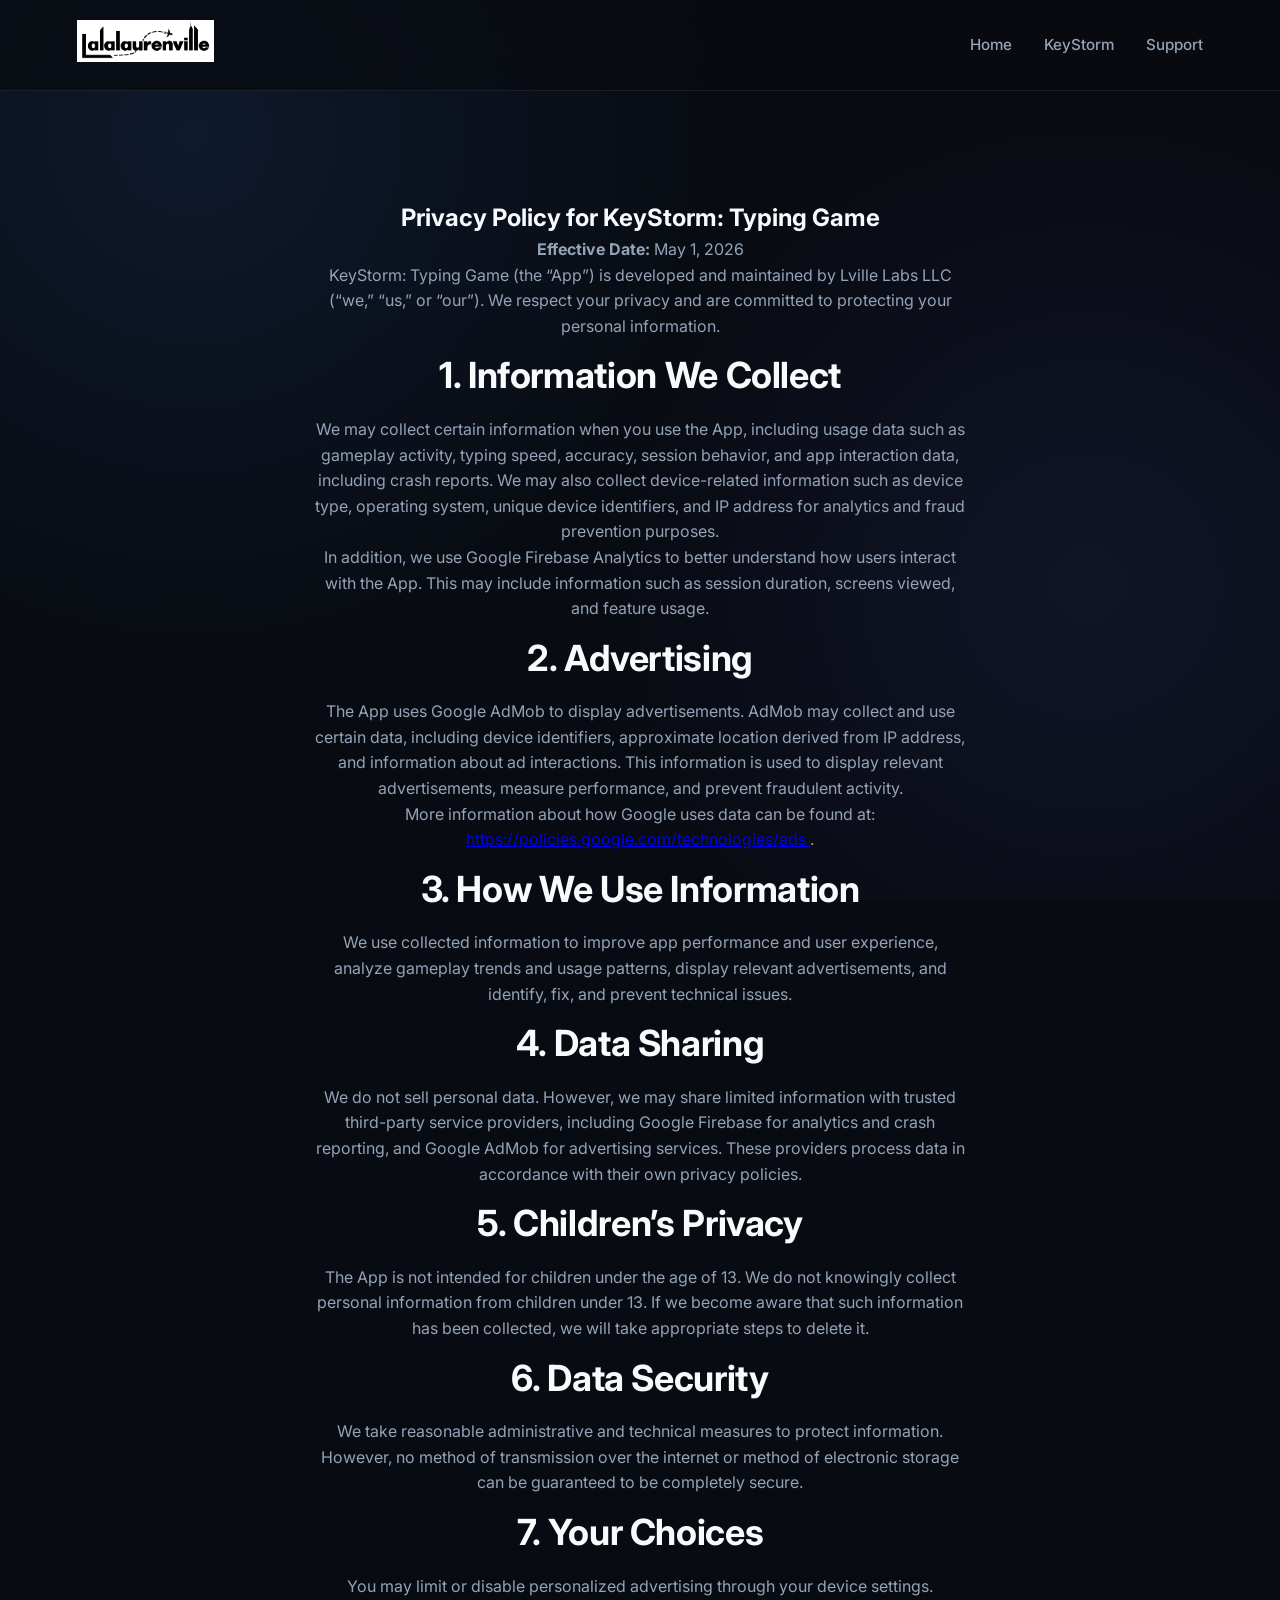
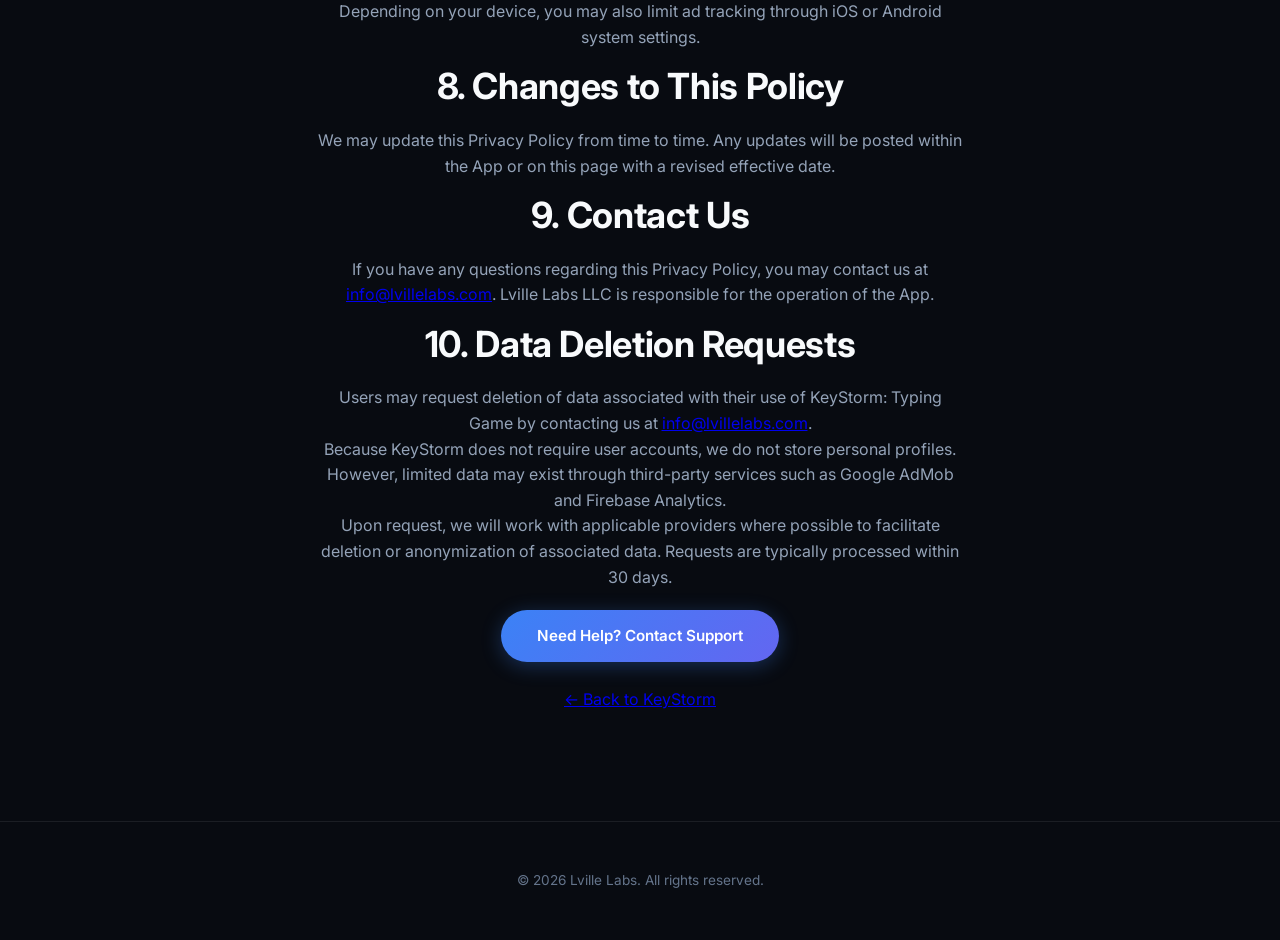
<file: keystorm/privacy/index.html>
<!DOCTYPE html>
<html lang="en">
<head>
  <meta charset="UTF-8">
  <meta name="viewport" content="width=device-width, initial-scale=1.0">
  <title>KeyStorm Privacy Policy - Lville Labs</title>
  
  <link rel="stylesheet" href="../../style.css">
  <link href="https://fonts.googleapis.com/css2?family=Inter:wght@400;600;800&display=swap" rel="stylesheet">
</head>
<body>
  <header>
  <a href="../../index.html" class="logo-link">
    <img src="../../assets/logo.jpg" alt="Lville Labs Logo" class="logo">
  </a>
  
  <button class="mobile-nav-toggle" id="mobileNavToggle" aria-label="Toggle navigation">
    <span></span>
    <span></span>
    <span></span>
  </button>

  <nav id="navMenu">
    <a href="../../index.html">Home</a>
    <a href="../index.html">KeyStorm</a>
    <a href="../support/index.html">Support</a>
  </nav>
  </header>



  <main>
    <section class="about">
      <h1>Privacy Policy for KeyStorm: Typing Game</h1>

      <p><strong>Effective Date:</strong> May 1, 2026</p>

      <p>
        KeyStorm: Typing Game (the “App”) is developed and maintained by Lville Labs LLC (“we,” “us,” or “our”). 
        We respect your privacy and are committed to protecting your personal information.
      </p>

      <h2>1. Information We Collect</h2>
      <p>
        We may collect certain information when you use the App, including usage data such as gameplay activity, typing speed, 
        accuracy, session behavior, and app interaction data, including crash reports. We may also collect device-related 
        information such as device type, operating system, unique device identifiers, and IP address for analytics and fraud 
        prevention purposes.
      </p>
      <p>
        In addition, we use Google Firebase Analytics to better understand how users interact with the App. This may include 
        information such as session duration, screens viewed, and feature usage.
      </p>

      <h2>2. Advertising</h2>
      <p>
        The App uses Google AdMob to display advertisements. AdMob may collect and use certain data, including device identifiers, 
        approximate location derived from IP address, and information about ad interactions. This information is used to display 
        relevant advertisements, measure performance, and prevent fraudulent activity.
      </p>
      <p>
        More information about how Google uses data can be found at:
        <a href="https://policies.google.com/technologies/ads" target="_blank">
          https://policies.google.com/technologies/ads
        </a>.
      </p>

      <h2>3. How We Use Information</h2>
      <p>
        We use collected information to improve app performance and user experience, analyze gameplay trends and usage patterns, 
        display relevant advertisements, and identify, fix, and prevent technical issues.
      </p>

      <h2>4. Data Sharing</h2>
      <p>
        We do not sell personal data. However, we may share limited information with trusted third-party service providers, 
        including Google Firebase for analytics and crash reporting, and Google AdMob for advertising services. These providers 
        process data in accordance with their own privacy policies.
      </p>

      <h2>5. Children’s Privacy</h2>
      <p>
        The App is not intended for children under the age of 13. We do not knowingly collect personal information from children 
        under 13. If we become aware that such information has been collected, we will take appropriate steps to delete it.
      </p>

      <h2>6. Data Security</h2>
      <p>
        We take reasonable administrative and technical measures to protect information. However, no method of transmission over 
        the internet or method of electronic storage can be guaranteed to be completely secure.
      </p>

      <h2>7. Your Choices</h2>
      <p>
        You may limit or disable personalized advertising through your device settings. Depending on your device, you may also 
        limit ad tracking through iOS or Android system settings.
      </p>

      <h2>8. Changes to This Policy</h2>
      <p>
        We may update this Privacy Policy from time to time. Any updates will be posted within the App or on this page with a 
        revised effective date.
      </p>

      <h2>9. Contact Us</h2>
      <p>
        If you have any questions regarding this Privacy Policy, you may contact us at 
        <a href="mailto:info@lvillelabs.com">info@lvillelabs.com</a>. 
        Lville Labs LLC is responsible for the operation of the App.
      </p>

      <h2>10. Data Deletion Requests</h2>
      <p>
        Users may request deletion of data associated with their use of KeyStorm: Typing Game by contacting us at 
        <a href="mailto:info@lvillelabs.com">info@lvillelabs.com</a>.
      </p>

      <p>
        Because KeyStorm does not require user accounts, we do not store personal profiles. However, limited data may exist 
        through third-party services such as Google AdMob and Firebase Analytics.
      </p>

      <p>
        Upon request, we will work with applicable providers where possible to facilitate deletion or anonymization of 
        associated data. Requests are typically processed within 30 days.
      </p>
      <!-- CTA Button Group -->
      <div class="cta-buttons" style="display: flex; gap: 15px; justify-content: center; flex-wrap: wrap; margin-top: 20px;">
        <a href="../support/index.html" class="cta">Need Help? Contact Support</a>
      </div>
<br>
      <p><a href="../index.html">← Back to KeyStorm</a></p>
    </section>
  </main>

  <footer>
    &copy; 2026 Lville Labs. All rights reserved.
  </footer>
  <script src="../../script.js"></script>
</body>
</html>
</file>
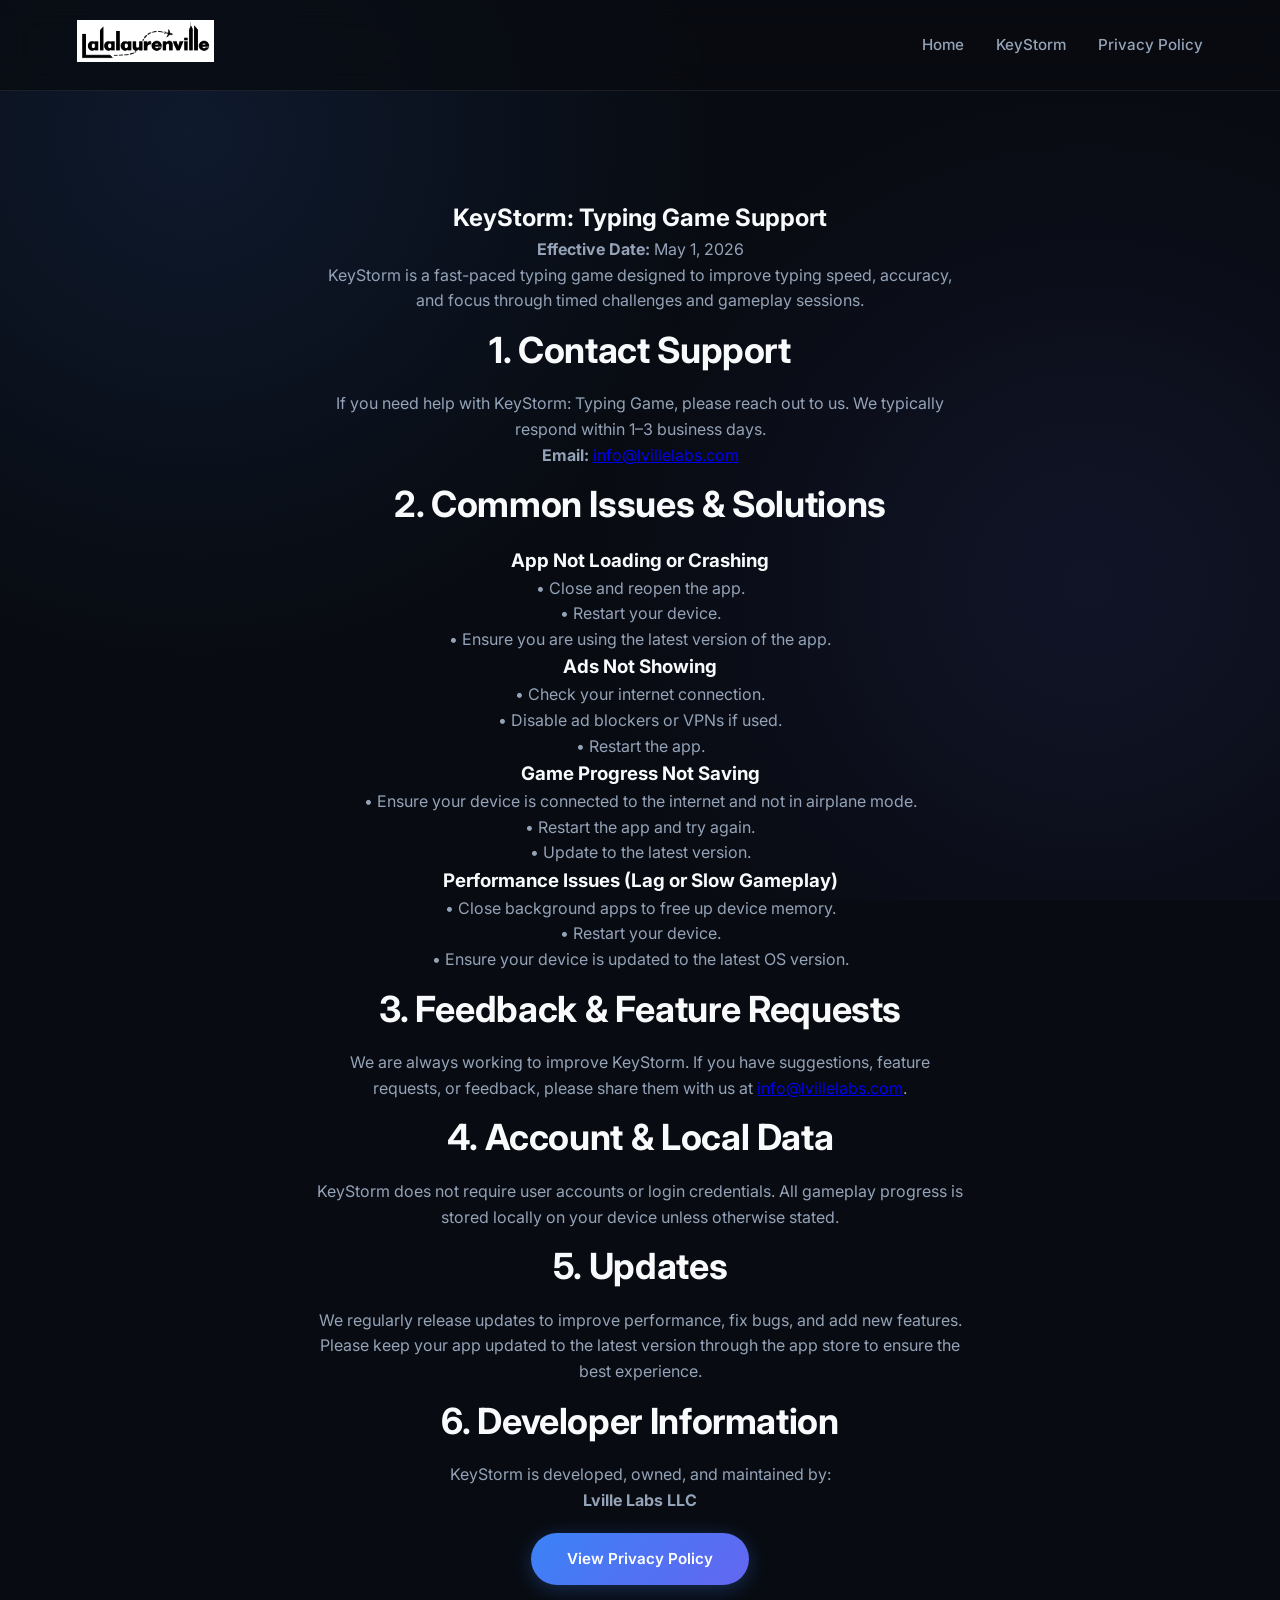
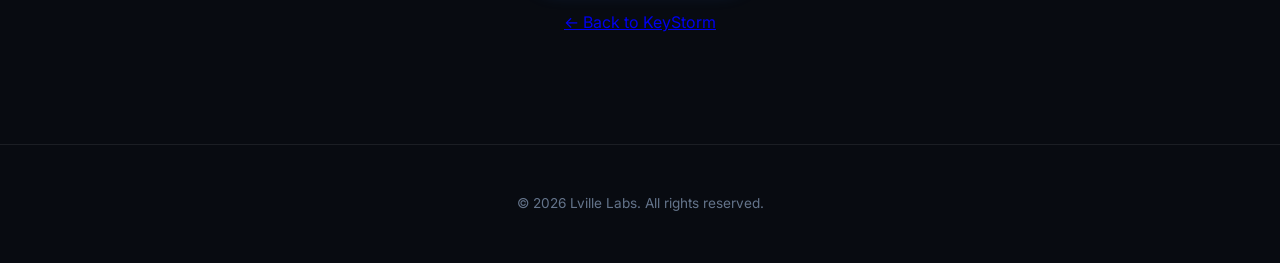
<file: keystorm/support/index.html>
<!DOCTYPE html>
<html lang="en">
<head>
  <meta charset="UTF-8">
  <meta name="viewport" content="width=device-width, initial-scale=1.0">
  <title>KeyStorm Support - Lville Labs</title>
  
  <link rel="stylesheet" href="../../style.css">
  <link href="https://fonts.googleapis.com/css2?family=Inter:wght@400;600;800&display=swap" rel="stylesheet">
</head>
<body>
  <header>
  <a href="../../index.html" class="logo-link">
    <img src="../../assets/logo.jpg" alt="Lville Labs Logo" class="logo">
  </a>
  
  <button class="mobile-nav-toggle" id="mobileNavToggle" aria-label="Toggle navigation">
    <span></span>
    <span></span>
    <span></span>
  </button>

  <nav id="navMenu">
    <a href="../../index.html">Home</a>
    <a href="../index.html">KeyStorm</a>
    <a href="../privacy/index.html">Privacy Policy</a>
  </nav>
  </header>


  <main>
    <section class="about">
      <h1>KeyStorm: Typing Game Support</h1>

      <p><strong>Effective Date:</strong> May 1, 2026</p>

      <p>
        KeyStorm is a fast-paced typing game designed to improve typing speed, accuracy, and focus 
        through timed challenges and gameplay sessions.
      </p>

      <h2>1. Contact Support</h2>
      <p>
        If you need help with KeyStorm: Typing Game, please reach out to us. We typically respond 
        within 1–3 business days.
      </p>
      <p>
        <strong>Email:</strong> <a href="mailto:info@lvillelabs.com">info@lvillelabs.com</a>
      </p>

      <h2>2. Common Issues &amp; Solutions</h2>
      
      <h3>App Not Loading or Crashing</h3>
      <p>• Close and reopen the app.</p>
      <p>• Restart your device.</p>
      <p>• Ensure you are using the latest version of the app.</p>

      <h3>Ads Not Showing</h3>
      <p>• Check your internet connection.</p>
      <p>• Disable ad blockers or VPNs if used.</p>
      <p>• Restart the app.</p>

      <h3>Game Progress Not Saving</h3>
      <p>• Ensure your device is connected to the internet and not in airplane mode.</p>
      <p>• Restart the app and try again.</p>
      <p>• Update to the latest version.</p>

      <h3>Performance Issues (Lag or Slow Gameplay)</h3>
      <p>• Close background apps to free up device memory.</p>
      <p>• Restart your device.</p>
      <p>• Ensure your device is updated to the latest OS version.</p>

      <h2>3. Feedback &amp; Feature Requests</h2>
      <p>
        We are always working to improve KeyStorm. If you have suggestions, feature requests, 
        or feedback, please share them with us at 
        <a href="mailto:info@lvillelabs.com">info@lvillelabs.com</a>.
      </p>

      <h2>4. Account &amp; Local Data</h2>
      <p>
        KeyStorm does not require user accounts or login credentials. All gameplay progress is stored 
        locally on your device unless otherwise stated.
      </p>

      <h2>5. Updates</h2>
      <p>
        We regularly release updates to improve performance, fix bugs, and add new features. 
        Please keep your app updated to the latest version through the app store to ensure the best experience.
      </p>

      <h2>6. Developer Information</h2>
      <p>
        KeyStorm is developed, owned, and maintained by:<br>
        <strong>Lville Labs LLC</strong>
      </p>
<!-- CTA Button Group -->
      <div class="cta-buttons" style="display: flex; gap: 15px; justify-content: center; flex-wrap: wrap; margin-top: 20px;">
        <a href="../privacy/index.html" class="cta">View Privacy Policy</a>
      </div>
      <br>
      <p><a href="../index.html">← Back to KeyStorm</a></p>
    </section>
  </main>

  <footer>
    &copy; 2026 Lville Labs. All rights reserved.
  </footer>
  <script src="../../script.js"></script>
</body>
</html>
</file>
<file: style.css>
/* --- Global Variables & Theme setup --- */
:root {
  --bg-dark: #080b11;
  --bg-card: rgba(255, 255, 255, 0.03);
  --bg-card-hover: rgba(255, 255, 255, 0.06);
  --border-light: rgba(255, 255, 255, 0.08);
  --border-glow: rgba(59, 130, 246, 0.4);
  --accent-blue: #3b82f6;
  --accent-indigo: #6366f1;
  --accent-cyan: #06b6d4;
  --text-primary: #f8fafc;
  --text-secondary: #94a3b8;
  --text-muted: #64748b;
  --glass-blur: blur(16px);
}

/* --- Base Reset & Typography --- */
* { 
  margin: 0; 
  padding: 0; 
  box-sizing: border-box; 
}

html {
  scroll-behavior: smooth;
}

body {
  font-family: 'Inter', -apple-system, BlinkMacSystemFont, sans-serif;
  color: var(--text-primary);
  background-color: var(--bg-dark);
  background-image: 
    radial-gradient(circle at 15% 15%, rgba(59, 130, 246, 0.12) 0%, transparent 40%),
    radial-gradient(circle at 85% 65%, rgba(99, 102, 241, 0.1) 0%, transparent 40%);
  background-attachment: fixed;
  line-height: 1.6;
  -webkit-font-smoothing: antialiased;
}

/* Prevent background scroll when mobile menu is active */
body.no-scroll {
  overflow: hidden;
}

/* --- Navigation Header --- */
header {
  display: flex;
  justify-content: space-between;
  align-items: center;
  padding: 1.25rem 6%;
  position: sticky;
  top: 0;
  background: rgba(8, 11, 17, 0.75);
  backdrop-filter: var(--glass-blur);
  -webkit-backdrop-filter: var(--glass-blur);
  border-bottom: 1px solid var(--border-light);
  z-index: 100;
}

.logo {
  height: 42px;
  width: auto;  
  object-fit: contain;
  filter: brightness(1.1);
}

header nav a {
  margin-left: 1.75rem;
  text-decoration: none;
  color: var(--text-secondary);
  font-weight: 500;
  font-size: 0.95rem;
  transition: all 0.2s ease;
}

header nav a:hover { 
  color: var(--text-primary);
  text-shadow: 0 0 10px rgba(255, 255, 255, 0.3);
}

/* --- Mobile Navigation Toggle Button --- */
.mobile-nav-toggle {
  display: none;
  background: transparent;
  border: none;
  cursor: pointer;
  flex-direction: column;
  justify-content: space-between;
  width: 24px;
  height: 18px;
  padding: 0;
  z-index: 102;
}

.mobile-nav-toggle span {
  display: block;
  width: 100%;
  height: 2px;
  background-color: var(--text-primary);
  border-radius: 2px;
  transition: all 0.3s cubic-bezier(0.16, 1, 0.3, 1);
}

/* Hamburger to X Transformation */
.mobile-nav-toggle.active span:nth-child(1) {
  transform: translateY(8px) rotate(45deg);
}

.mobile-nav-toggle.active span:nth-child(2) {
  opacity: 0;
  transform: translateX(-10px);
}

.mobile-nav-toggle.active span:nth-child(3) {
  transform: translateY(-8px) rotate(-45deg);
}

/* --- Hero Section --- */
.hero {
  text-align: center;
  padding: 12vh 5% 8vh 5%;
  max-width: 900px;
  margin: 0 auto;
  animation: fadeIn 1s ease-out;
}

.hero img {
  max-width: 220px;
  width: 100%;
  height: auto;
  display: block;
  margin: 0 auto 2rem auto;
  filter: drop-shadow(0 0 25px rgba(59, 130, 246, 0.25));
}

.hero h1 { 
  font-size: 3.25rem; 
  font-weight: 800; 
  line-height: 1.15;
  letter-spacing: -0.02em;
  background: linear-gradient(135deg, #ffffff 30%, #94a3b8 100%);
  -webkit-background-clip: text;
  -webkit-text-fill-color: transparent;
  margin-bottom: 1.25rem; 
}

.hero p { 
  font-size: 1.2rem; 
  color: var(--text-secondary); 
  max-width: 720px;
  margin: 0 auto 2.5rem auto; 
}

.hero-actions {
  display: flex;
  gap: 16px;
  justify-content: center;
  align-items: center;
}

.cta {
  background: linear-gradient(135deg, var(--accent-blue), var(--accent-indigo));
  color: #ffffff;
  padding: 0.85rem 2.25rem;
  text-decoration: none;
  border-radius: 30px;
  font-weight: 600;
  font-size: 0.95rem;
  box-shadow: 0 4px 20px rgba(59, 130, 246, 0.3);
  transition: all 0.25s ease;
  display: inline-block;
}

.cta:hover { 
  transform: translateY(-2px);
  box-shadow: 0 6px 25px rgba(59, 130, 246, 0.45);
}

.cta-secondary {
  background: var(--bg-card);
  color: var(--text-primary);
  padding: 0.85rem 2.25rem;
  text-decoration: none;
  border-radius: 30px;
  font-weight: 600;
  font-size: 0.95rem;
  border: 1px solid var(--border-light);
  backdrop-filter: var(--glass-blur);
  transition: all 0.25s ease;
}

.cta-secondary:hover {
  background: var(--bg-card-hover);
  border-color: rgba(255, 255, 255, 0.2);
  transform: translateY(-2px);
}

/* --- Section Structure & Typography --- */
section { 
  padding: 12vh 5%; 
}

.section-header, .featured-header {
  text-align: center;
  margin-bottom: 40px;
}

section h2 { 
  font-size: 2.25rem; 
  font-weight: 700;
  letter-spacing: -0.01em;
  margin: 8px 0 12px 0; 
  color: var(--text-primary);
}

section p { 
  max-width: 650px; 
  margin: 0 auto; 
  color: var(--text-secondary); 
}

/* --- Badges & Pill Tags --- */
.badge, .category {
  font-size: 0.75rem;
  font-weight: 600;
  text-transform: uppercase;
  color: var(--accent-cyan);
  letter-spacing: 0.08em;
}

.flagship-badge {
  display: inline-block;
  background: rgba(6, 182, 212, 0.1);
  border: 1px solid rgba(6, 182, 212, 0.3);
  color: var(--accent-cyan);
  padding: 4px 14px;
  border-radius: 20px;
  margin-bottom: 12px;
}

.tags, .tech-tags {
  display: flex;
  gap: 8px;
  flex-wrap: wrap;
  justify-content: center; /* Centers the tag pills horizontally */
  align-items: center;
  margin: 16px 0;
  width: 100%;
}

.tags span, .tech-tags span {
  font-size: 0.75rem;
  background: rgba(255, 255, 255, 0.04);
  border: 1px solid var(--border-light);
  padding: 4px 10px;
  border-radius: 6px;
  color: var(--text-secondary);
}

/* --- Featured Product Showcase --- */
.portfolio-section {
  max-width: 1100px;
  margin: 0 auto;
}

.app-showcase-card {
  display: flex;
  flex-direction: row;
  align-items: center;
  justify-content: space-between;
  gap: 40px;
  background: var(--bg-card);
  backdrop-filter: var(--glass-blur);
  -webkit-backdrop-filter: var(--glass-blur);
  padding: 40px;
  border-radius: 24px;
  border: 1px solid var(--border-light);
  box-shadow: 0 20px 40px rgba(0, 0, 0, 0.3);
  transition: border 0.3s ease;
}

.app-showcase-card:hover {
  border-color: var(--border-glow);
}

.app-details {
  flex: 1;
  text-align: left;
}

.app-title-group {
  display: flex;
  align-items: center;
  gap: 16px;
  margin-bottom: 16px;
}

.app-icon {
  width: 72px;
  height: 72px;
  border-radius: 18px;
  object-fit: cover;
  border: 1px solid var(--border-light);
  box-shadow: 0 8px 16px rgba(0, 0, 0, 0.4);
}

.app-title-group h3 {
  font-size: 1.5rem;
  color: var(--text-primary);
}

.download-badges {
  margin: 20px 0;
  display: flex;
  gap: 12px;
}

.download-badges img {
  max-width: 135px;
  height: auto;
  opacity: 0.85;
  transition: opacity 0.2s;
}

.download-badges img:hover {
  opacity: 1;
}

.link-btn, .card-link {
  font-weight: 600;
  color: var(--accent-blue);
  text-decoration: none;
  display: inline-block;
  margin-top: 8px;
  transition: color 0.2s;
}

.link-btn:hover, .card-link:hover {
  color: var(--accent-cyan);
}

.app-preview-container {
  flex: 0 0 210px;
}

.app-preview-video {
  width: 100%;
  max-width: 210px;
  border-radius: 24px;
  border: 2px solid rgba(255, 255, 255, 0.15);
  box-shadow: 0 0 30px rgba(0, 0, 0, 0.6);
  object-fit: cover;
  display: block;
}

/* --- Services Grid --- */
.services-section {
  max-width: 1100px;
  margin: 0 auto;
}

.services-grid {
  display: grid;
  grid-template-columns: repeat(auto-fit, minmax(310px, 1fr));
  gap: 24px;
  margin-top: 40px;
}

.service-card {
  background: var(--bg-card);
  backdrop-filter: var(--glass-blur);
  -webkit-backdrop-filter: var(--glass-blur);
  padding: 32px;
  border-radius: 20px;
  border: 1px solid var(--border-light);
  text-align: left;
  transition: all 0.3s ease;
}

.service-card:hover {
  background: var(--bg-card-hover);
  border-color: var(--border-glow);
  transform: translateY(-8px);
}

.service-icon {
  font-size: 2rem;
  margin-bottom: 16px;
  display: inline-block;
}

.service-card h3 {
  font-size: 1.25rem;
  color: var(--text-primary);
  margin-bottom: 10px;
}

.service-card p {
  font-size: 0.95rem;
  color: var(--text-secondary);
  margin: 0;
}

/* --- Client Web Portfolio Grid --- */
.portfolio-grid {
  display: grid;
  grid-template-columns: repeat(auto-fit, minmax(260px, 1fr));
  gap: 24px;
  margin-top: 30px;
}

.portfolio-card {
  background: var(--bg-card);
  backdrop-filter: var(--glass-blur);
  -webkit-backdrop-filter: var(--glass-blur);
  border: 1px solid var(--border-light);
  border-radius: 20px;
  padding: 28px;
  text-align: left;
  display: flex;
  flex-direction: column;
  justify-content: space-between;
  transition: all 0.3s ease;
}

.portfolio-card:hover {
  border-color: var(--border-glow);
  transform: translateY(-4px);
}

.portfolio-card h3 {
  font-size: 1.3rem;
  color: var(--text-primary);
  margin: 6px 0 10px 0;
}

.portfolio-card p {
  font-size: 0.9rem;
  color: var(--text-secondary);
  margin: 0;
}

/* --- Tech Trust Bar --- */
.tech-trust-bar {
  margin-top: 3.5rem;
  display: flex;
  flex-direction: column;
  align-items: center; /* Centers child flex elements */
  justify-content: center;
  text-align: center;  /* Centers label text */
  width: 100%;
  gap: 12px;
}

.tech-trust-bar span {
  font-size: 0.8rem;
  font-weight: 600;
  color: var(--text-muted);
  text-transform: uppercase;
  letter-spacing: 0.08em;
}

/* --- About & Trust Metrics --- */
.about {
  max-width: 900px;
  margin: 0 auto;
  text-align: center;
}

.about-lead {
  font-size: 1.15rem;
  color: var(--text-secondary);
  margin-bottom: 2rem;
}

.stats-grid {
  display: grid;
  grid-template-columns: repeat(auto-fit, minmax(220px, 1fr));
  gap: 20px;
  margin: 40px 0;
}

.stat-card {
  padding: 28px 20px;
  background: var(--bg-card);
  backdrop-filter: var(--glass-blur);
  -webkit-backdrop-filter: var(--glass-blur);
  border-radius: 18px;
  border: 1px solid var(--border-light);
}

.stat-card h3 {
  font-size: 1.2rem;
  color: var(--accent-cyan);
  margin-bottom: 6px;
}

.stat-card p {
  font-size: 0.85rem;
  color: var(--text-secondary);
}

.founder-bio {
  font-size: 1rem;
  color: var(--text-secondary);
  margin: 30px 0 20px 0;
}

.founder-photo-container {
  margin-top: 20px;
  display: inline-block;
}

.founder-photo {
  width: 220px;
  height: 220px;
  object-fit: cover;
  border-radius: 50%;
  border: 2px solid var(--border-glow);
  box-shadow: 0 0 30px rgba(59, 130, 246, 0.2);
}

.founder-caption {
  display: block;
  font-size: 0.85rem;
  font-weight: 600;
  color: var(--text-secondary);
  margin-top: 12px;
}

/* --- Contact & Social Links --- */
.contact {
  max-width: 700px;
  margin: 0 auto;
  text-align: center;
}

.contact-methods {
  margin: 24px 0;
}

.contact-methods p {
  margin-bottom: 6px;
}

.contact-methods a {
  color: var(--accent-blue);
  text-decoration: none;
}

.social-badges {
  display: flex;
  justify-content: center;
  margin-top: 20px;
}

.social-badges a {
  display: inline-flex;
  align-items: center;
  gap: 10px;
  background: var(--bg-card);
  color: var(--text-primary);
  padding: 10px 22px;
  border-radius: 30px;
  text-decoration: none;
  font-size: 0.9rem;
  font-weight: 600;
  border: 1px solid var(--border-light);
  backdrop-filter: var(--glass-blur);
  -webkit-backdrop-filter: var(--glass-blur);
  transition: all 0.2s ease;
}

.social-icon {
  width: 18px;
  height: 18px;
  fill: currentColor;
}

.social-badges a:hover {
  background: rgba(255, 255, 255, 0.1);
  border-color: rgba(255, 255, 255, 0.3);
  transform: translateY(-2px);
}

/* --- Footer --- */
footer { 
  text-align: center; 
  padding: 3rem 2rem; 
  font-size: 0.85rem; 
  color: var(--text-muted); 
  border-top: 1px solid var(--border-light);
}

/* Keyframe Animations */
@keyframes fadeIn {
  0% { opacity: 0; transform: translateY(20px); }
  100% { opacity: 1; transform: translateY(0); }
}

/* --- Mobile Breakpoint & Responsive Overlay --- */
@media (max-width: 768px) {
  header {
    padding: 1rem 5%;
  }

  .mobile-nav-toggle {
    display: flex;
  }

  header nav {
    position: fixed;
    top: 0;
    left: 0;
    width: 100vw;
    height: 100vh;
    background: rgba(8, 11, 17, 0.96);
    backdrop-filter: blur(20px);
    -webkit-backdrop-filter: blur(20px);
    display: flex;
    flex-direction: column;
    align-items: center;
    justify-content: center;
    gap: 2rem;
    opacity: 0;
    visibility: hidden;
    transform: translateY(-10px);
    transition: all 0.3s cubic-bezier(0.16, 1, 0.3, 1);
    z-index: 101;
  }

  header nav.active {
    opacity: 1;
    visibility: visible;
    transform: translateY(0);
  }

  header nav a {
    margin-left: 0;
    font-size: 1.25rem;
    font-weight: 600;
    color: var(--text-primary);
  }

  header nav a:hover {
    color: var(--accent-cyan);
  }

  .hero h1 {
    font-size: 2.25rem;
  }

  .app-showcase-card {
    flex-direction: column;
    text-align: center;
    padding: 24px;
  }

  .app-details {
    text-align: center;
  }

  .app-title-group {
    flex-direction: column;
  }

  .tags, .download-badges {
    justify-content: center;
  }
}
/* --- Development Process Section --- */
.process-section {
  max-width: 1100px;
  margin: 0 auto;
}

.process-grid {
  display: grid;
  grid-template-columns: repeat(auto-fit, minmax(300px, 1fr));
  gap: 24px;
  margin-top: 40px;
}

.process-card {
  position: relative;
  background: var(--bg-card);
  backdrop-filter: var(--glass-blur);
  -webkit-backdrop-filter: var(--glass-blur);
  padding: 32px 28px;
  border-radius: 20px;
  border: 1px solid var(--border-light);
  text-align: left;
  transition: all 0.3s cubic-bezier(0.16, 1, 0.3, 1);
  overflow: hidden;
}

/* Subtle accent glow line on hover */
.process-card::before {
  content: '';
  position: absolute;
  top: 0;
  left: 0;
  right: 0;
  height: 2px;
  background: linear-gradient(90deg, var(--accent-cyan), var(--accent-blue));
  opacity: 0;
  transition: opacity 0.3s ease;
}

.process-card:hover {
  background: var(--bg-card-hover);
  border-color: var(--border-glow);
  transform: translateY(-4px);
}

.process-card:hover::before {
  opacity: 1;
}

.step-number {
  font-family: monospace, sans-serif;
  font-size: 0.9rem;
  font-weight: 700;
  color: var(--accent-cyan);
  background: rgba(6, 182, 212, 0.1);
  border: 1px solid rgba(6, 182, 212, 0.25);
  display: inline-block;
  padding: 2px 10px;
  border-radius: 6px;
  margin-bottom: 16px;
  letter-spacing: 0.05em;
}

.process-card h3 {
  font-size: 1.25rem;
  color: var(--text-primary);
  margin-bottom: 10px;
}

.process-card p {
  font-size: 0.9rem;
  color: var(--text-secondary);
  line-height: 1.6;
}
/* --- Why Lville Labs (Split Feature Layout) --- */
.why-us-section {
  max-width: 1100px;
  margin: 0 auto;
}

.why-us-container {
  display: grid;
  grid-template-columns: 1fr 1.3fr;
  gap: 48px;
  align-items: center;
  background: var(--bg-card);
  backdrop-filter: var(--glass-blur);
  -webkit-backdrop-filter: var(--glass-blur);
  border: 1px solid var(--border-light);
  border-radius: 24px;
  padding: 48px;
}

.why-us-header {
  text-align: left;
}

.why-us-header h2 {
  margin-top: 10px;
}

.why-us-header p {
  margin: 12px 0 0 0;
}

.why-us-list {
  display: flex;
  flex-direction: column;
  gap: 20px;
}

.why-item {
  display: flex;
  align-items: flex-start;
  gap: 16px;
  padding: 16px 20px;
  border-radius: 12px;
  background: rgba(255, 255, 255, 0.02);
  border: 1px solid rgba(255, 255, 255, 0.04);
  transition: all 0.25s ease;
}

.why-item:hover {
  background: rgba(255, 255, 255, 0.04);
  border-color: var(--border-glow);
  transform: translateX(6px);
}

.why-icon {
  color: var(--accent-cyan);
  font-size: 1rem;
  margin-top: 2px;
  text-shadow: 0 0 10px rgba(6, 182, 212, 0.5);
}

.why-item h3 {
  font-size: 1.05rem;
  color: var(--text-primary);
  margin-bottom: 4px;
}

.why-item p {
  font-size: 0.85rem;
  color: var(--text-secondary);
  line-height: 1.5;
  margin: 0;
}

@media (max-width: 768px) {
  .why-us-container {
    grid-template-columns: 1fr;
    gap: 32px;
    padding: 28px 20px;
  }
}
/* --- Impact Stat Banner --- */
.stats-banner {
  max-width: 1000px;
  margin: -20px auto 60px auto;
  display: flex;
  align-items: center;
  justify-content: space-around;
  padding: 24px;
  background: var(--bg-card);
  backdrop-filter: var(--glass-blur);
  -webkit-backdrop-filter: var(--glass-blur);
  border: 1px solid var(--border-light);
  border-radius: 20px;
}

.stat-item {
  text-align: center;
}

.stat-number {
  display: block;
  font-size: 2rem;
  font-weight: 800;
  color: var(--text-primary);
  background: linear-gradient(135deg, #ffffff, var(--accent-cyan));
  -webkit-background-clip: text;
  -webkit-text-fill-color: transparent;
  letter-spacing: -0.02em;
  line-height: 1.1;
}

.stat-label {
  font-size: 0.8rem;
  font-weight: 600;
  color: var(--text-secondary);
  text-transform: uppercase;
  letter-spacing: 0.05em;
  margin-top: 6px;
}

.stat-divider {
  width: 1px;
  height: 36px;
  background: var(--border-light);
}

@media (max-width: 768px) {
  .stats-banner {
    display: grid;
    grid-template-columns: repeat(2, 1fr);
    gap: 24px;
    padding: 28px 20px;
  }
  
  .stat-divider {
    display: none;
  }
}
/* --- Testimonials Section --- */
.testimonial-section {
  max-width: 900px;
  margin: 0 auto;
  padding: 8vh 5%;
}

.testimonial-card {
  position: relative;
  background: radial-gradient(100% 100% at 50% 0%, rgba(59, 130, 246, 0.08) 0%, rgba(255, 255, 255, 0.02) 100%);
  backdrop-filter: var(--glass-blur);
  -webkit-backdrop-filter: var(--glass-blur);
  border: 1px solid var(--border-light);
  border-radius: 24px;
  padding: 48px 40px;
  text-align: center;
  box-shadow: 0 20px 40px rgba(0, 0, 0, 0.2);
  transition: border-color 0.3s ease;
}

.testimonial-card:hover {
  border-color: var(--border-glow);
}

.quote-mark {
  font-family: Georgia, serif;
  font-size: 4rem;
  line-height: 1;
  color: var(--accent-cyan);
  opacity: 0.6;
  margin-bottom: -20px;
  text-shadow: 0 0 20px rgba(6, 182, 212, 0.4);
}

.testimonial-text {
  font-size: 1.25rem;
  font-weight: 500;
  line-height: 1.6;
  color: var(--text-primary);
  max-width: 720px;
  margin: 0 auto 24px auto;
  font-style: italic;
}

.testimonial-author {
  display: flex;
  align-items: center;
  justify-content: center;
  gap: 12px;
}

.author-info {
  display: flex;
  flex-direction: column;
}

.author-name {
  font-size: 1rem;
  font-weight: 700;
  color: var(--text-primary);
  letter-spacing: -0.01em;
}

.author-role {
  font-size: 0.8rem;
  color: var(--text-secondary);
  text-transform: uppercase;
  letter-spacing: 0.05em;
  margin-top: 2px;
}

@media (max-width: 768px) {
  .testimonial-card {
    padding: 32px 20px;
  }
  
  .testimonial-text {
    font-size: 1.05rem;
  }
}
</file>
